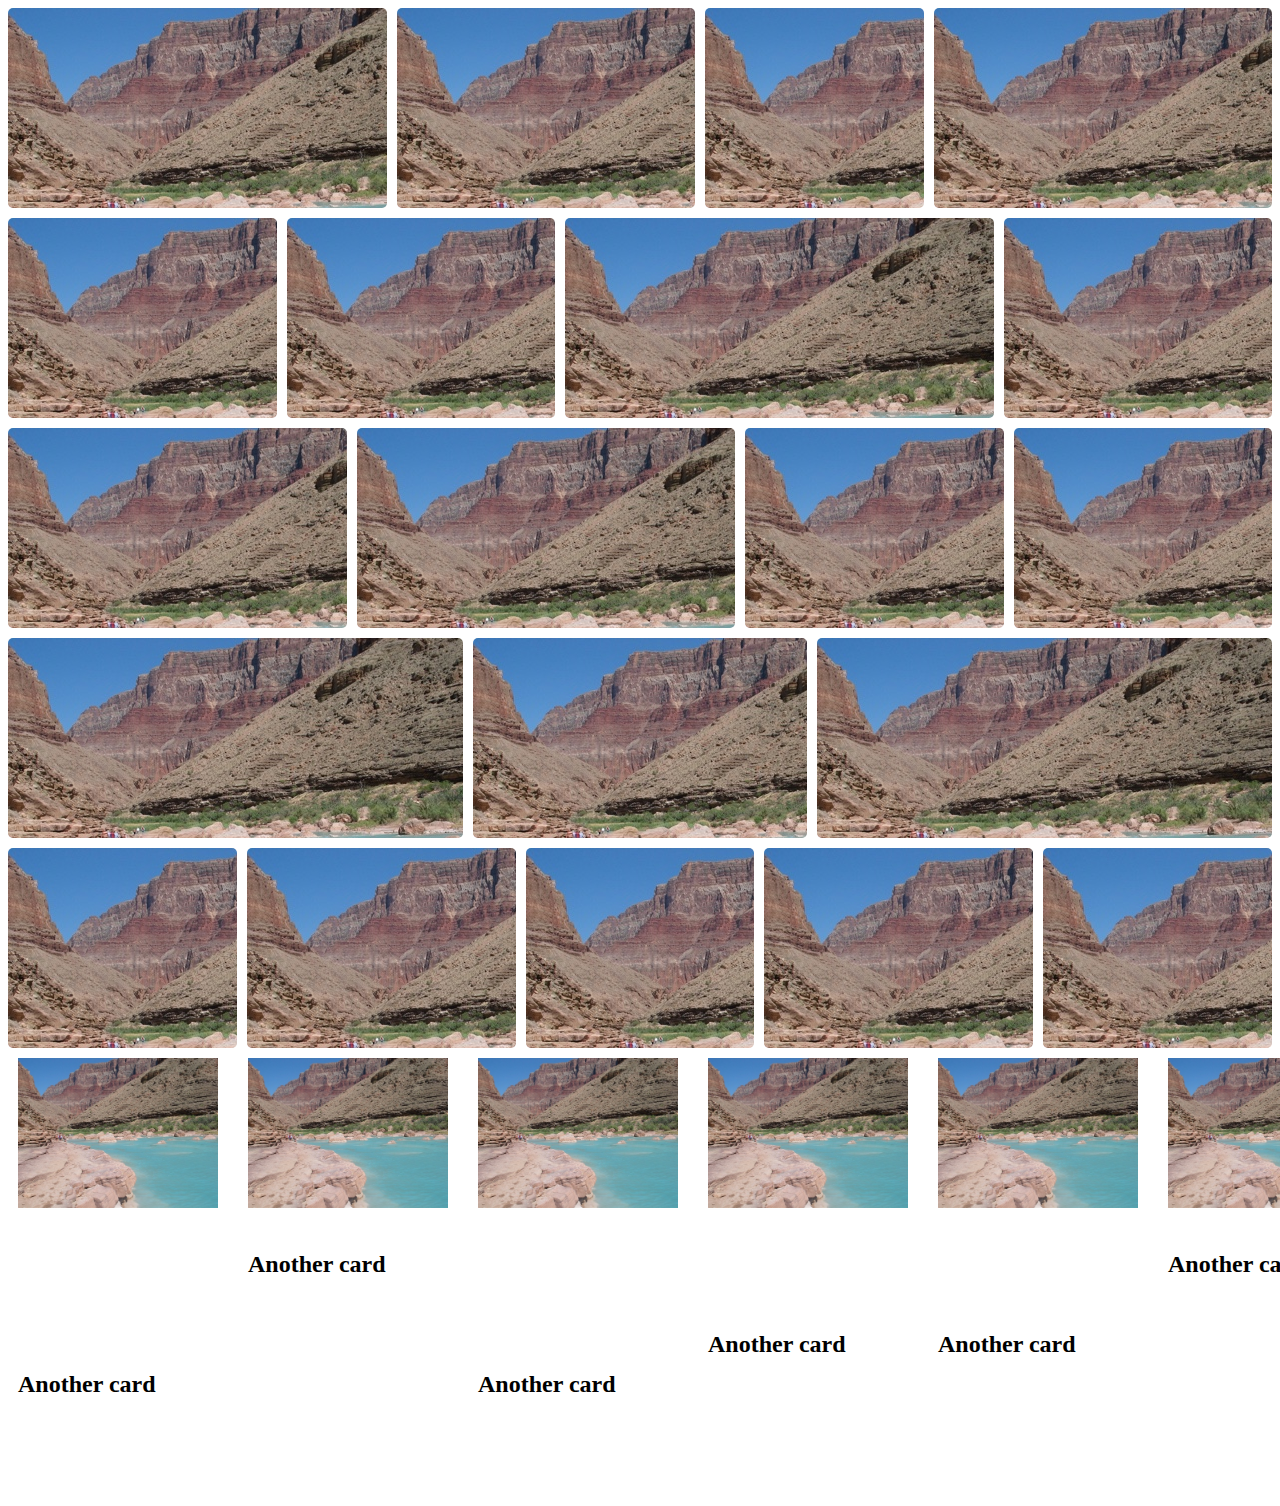
<file: week 5/index.html>
<!DOCTYPE html>
<html lang="en">

<head>
  <meta charset="UTF-8" />
  <meta http-equiv="X-UA-Compatible" content="IE=edge" />
  <meta name="viewport" content="width=device-width, initial-scale=1.0" />
  <title>Document</title>
  <link rel="stylesheet" href="styles.css" />
  <script src="main.js" defer></script>
</head>

<body>
  <header></header>
  <main class="card-grid">
    <section class="row-grid"></section>
    <section class="col-grid"></section>
  </main>
</body>

</html>
</file>
<file: week 5/styles.css>
.row-grid {
    display: flex;
    flex-wrap: wrap;
    gap: 10px;
}

.row-grid .card {
    flex-grow: 1;
    border-radius: 5px;
    overflow: hidden;
}

.col-grid {
    display: flex;
    flex-wrap: wrap;
    gap: 10px;
    flex-direction: column;
    align-content: flex-start;
    height: 50vh;
}

.col-grid .card {
    display: flex;
    flex-direction: column;
    justify-content: space-between;
    width: 200px;
    padding: 10px;
    margin-bottom: 10px;
    border-radius: 5px;
}

.col-grid .card img {
    width: 100%;
    height: auto;
}
</file>
